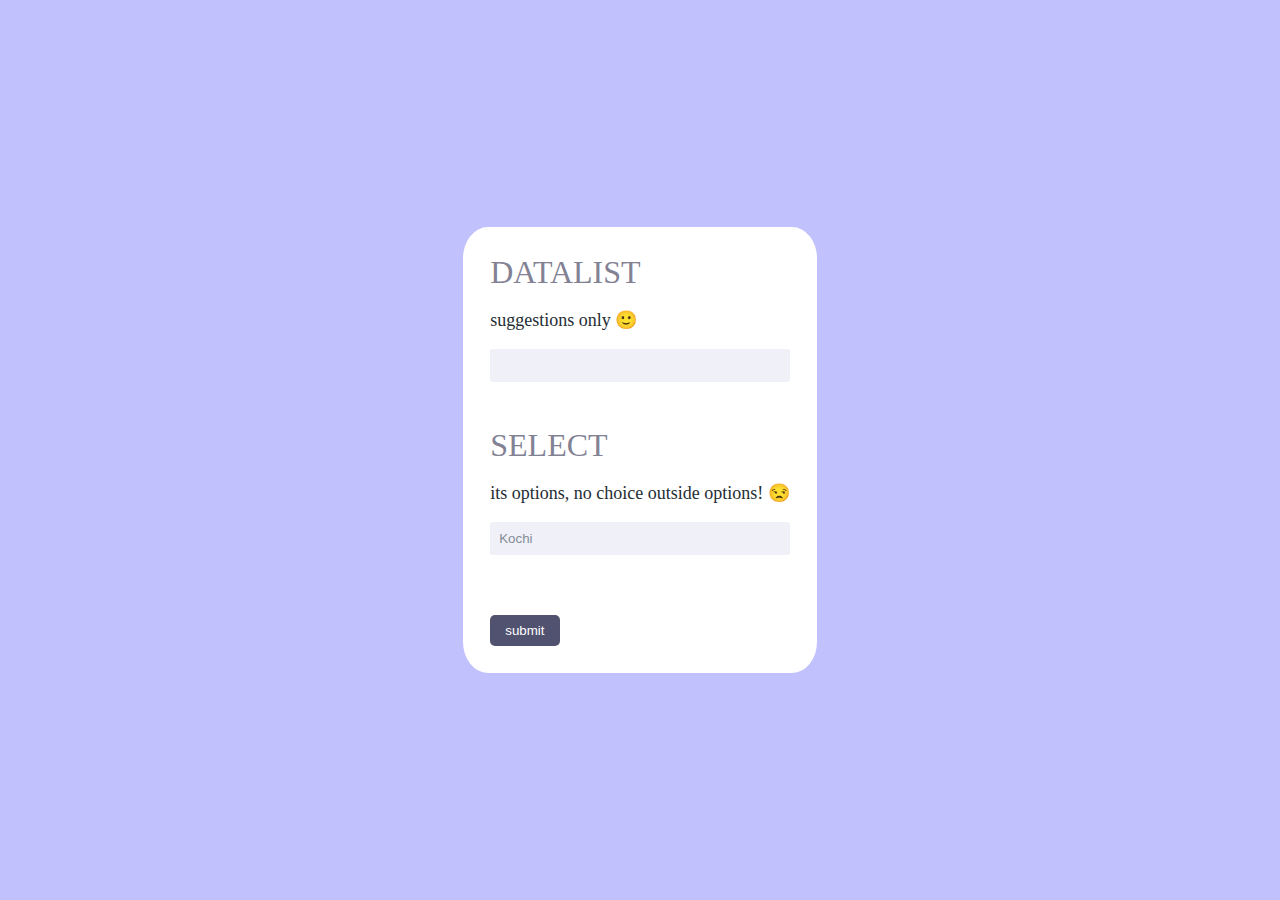
<file: index.html>
<!DOCTYPE html> 
<head>
  <title>datalist and select</title>
  <link rel="stylesheet" href="css/style.css">
</head>
  <body>
    <div class="dialogbox">
    <h2>DATALIST</h2>
    <p>suggestions only 🙂</p>
    <div>
      <input list="cities" name="cities"/>
      <datalist id = "cities">
        <option value="Kochi">
        <option value="Chennai">
      </datalist>
    </div><div id="bselect"></div>
    <h2>SELECT</h2>
    <p>its options, no choice outside options! 😒</p>
    <div>
      <select name="cities2">
        <option value="Kochi">Kochi</option>
        <option value="Chennai">Chennai</option>
      </select>
    </div>
    <button id = "ds"> submit </button>
    </div>
  </body>
</html>
</file>
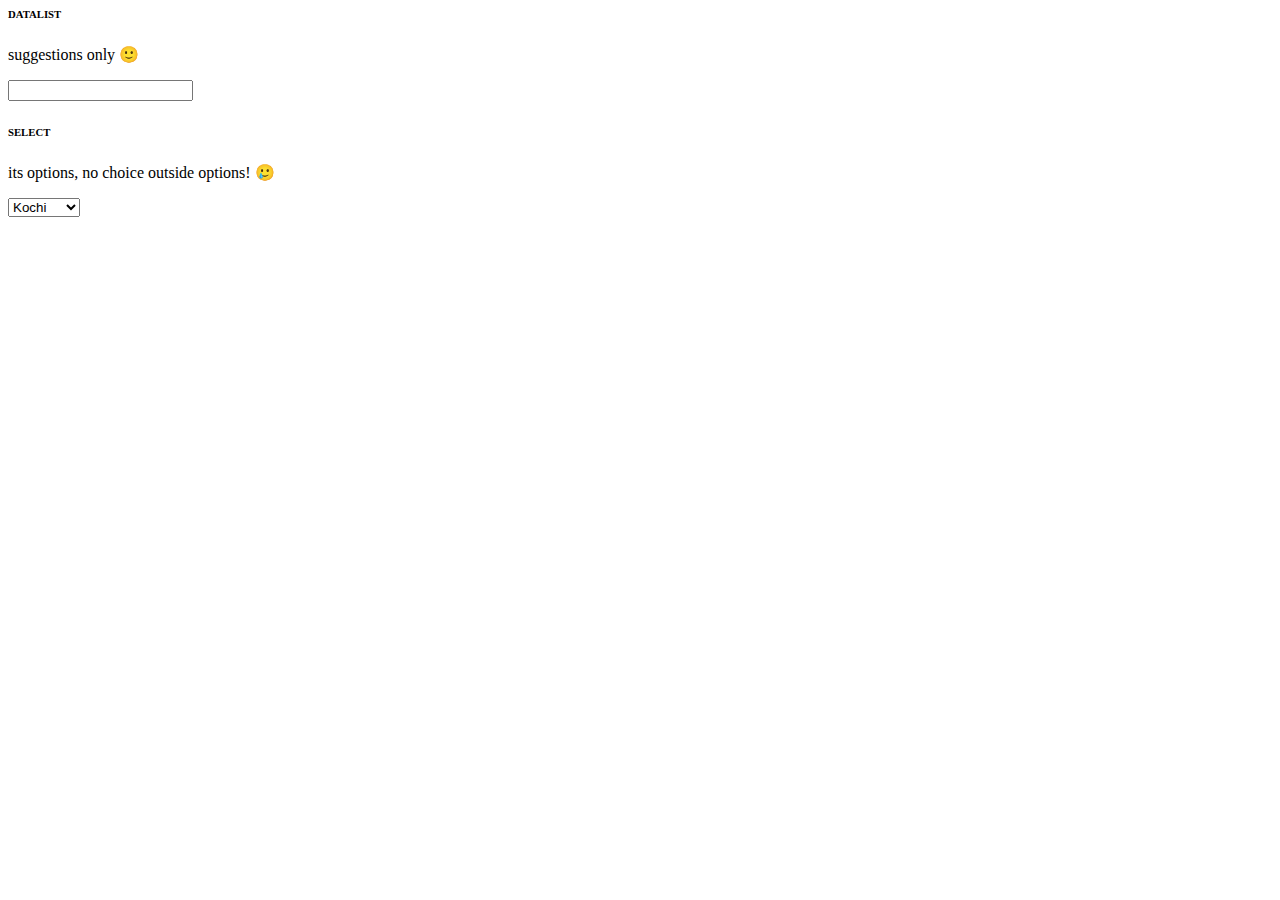
<file: datalist and select.html>
<html>
  <body>
    <h6>DATALIST</h6>
    <p>suggestions only 🙂</p>
    <div>
      <input list="cities" name="cities"/>
      <datalist id = "cities">
        <option value="Kochi">
        <option value="Chennai">
      </datalist>
    </div>
    <h6>SELECT</h6>
    <p>its options, no choice outside options! 🥲</p>
    <div>
      <select name="cities2">
        <option value="Kochi">Kochi</option>
        <option value="Chennai">Chennai</option>
      </select>
    </div>
  </body>
</html>
</file>
<file: css/style.css>
body {
  background-color: rgb(193, 193, 253);
  margin: 0;
  height: 100vh;
  display: flex;
  align-items: center; /* vertically */
  justify-content: center; /* horizontally */
}

.dialogbox {
  border: none;
  border-radius: 7%;
  padding: 27px;
  background-color: white;
  font-family: "Calibri";
  color: rgb(37, 45, 51);
  font-size: large;
  box-sizing: border-box;
  display: block;
  max-width: 500px;
  height: auto;
  margin: 0 auto;
}

.dialogbox h2 {
  color: rgb(130, 130, 148);
  font-weight: normal;
  font-size: 32px;
  font-family: "Calibri";
  text-align: left;
  margin: 0%;
}

#bselect {
  height: 35px;
}

.dialogbox input,
select {
  width: 100%;
  border: none;
  border-radius: 3%;
  padding: 3%;
  box-sizing: border-box;
  display: block;
  margin: 10px 0;
  appearance: none; /* helps unify styles between input/select */
  background-color: rgb(240, 240, 248);
  box-sizing: border-box;
  display: block;
  margin: 10px 0;
  appearance: none; /* helps unify styles between input/select */
  color: rgb(131, 141, 150);
}

#ds {
  margin-top: 50px;
  margin-bottom: none;
  background-color: rgb(81, 81, 112);
  border: none;
  border-radius: 5px;
  padding: 8px 15px;
  color: white;
}
</file>
